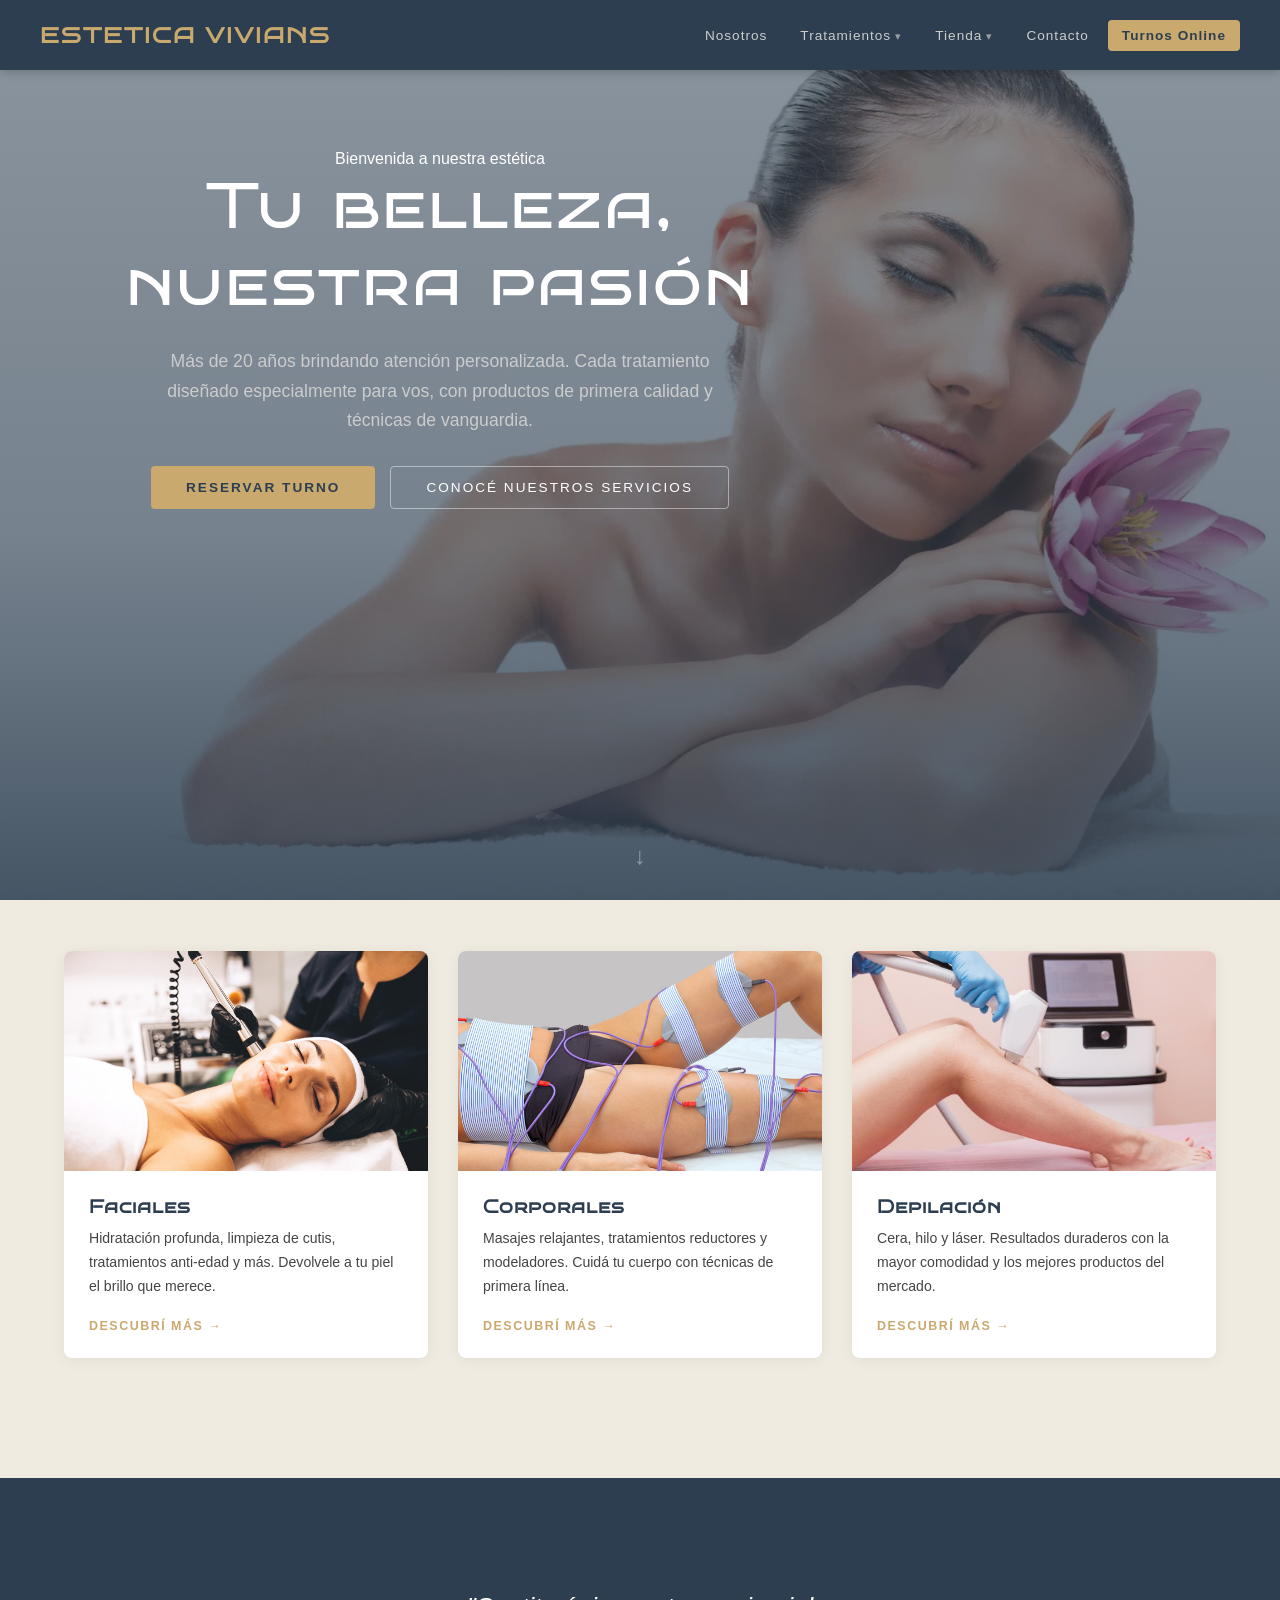
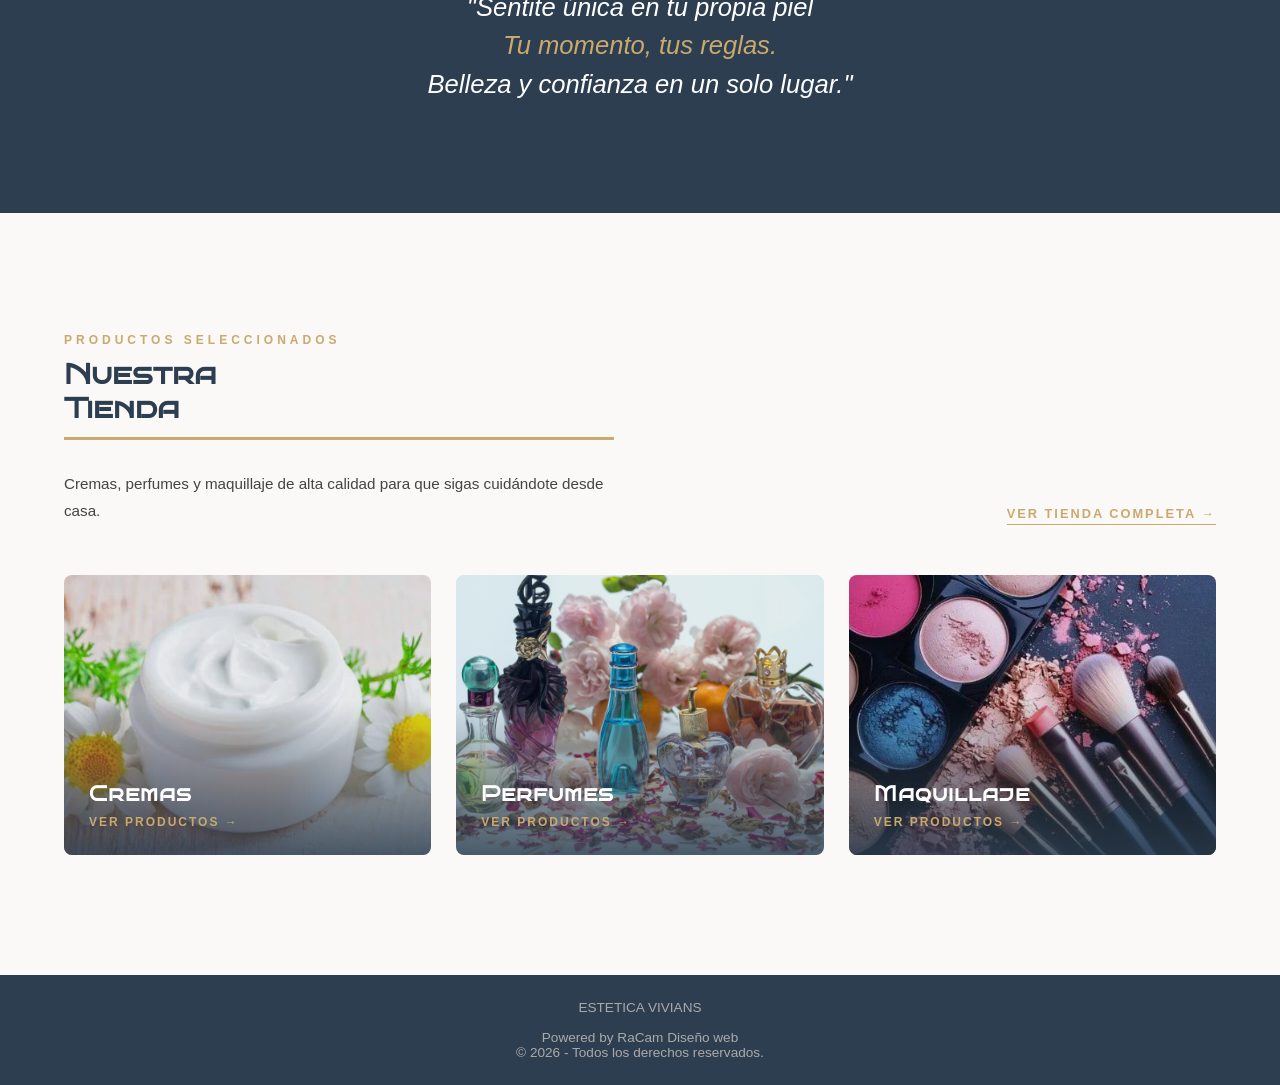
<file: index.html>
<!DOCTYPE html>
<html lang="es">
<head>
    <meta charset="UTF-8">
    <meta name="viewport" content="width=device-width, initial-scale=1.0">
    <meta name="description" content="Estética Vivians - Tratamientos faciales, corporales, depilación y tienda de belleza">
    <title>Estética Vivians</title>
    <link rel="stylesheet" href="css/estilo.css">
    <link rel="preconnect" href="https://fonts.googleapis.com">
    <link href="https://fonts.googleapis.com/css2?family=Cormorant+Garamond:ital,wght@0,300;0,400;0,600;1,300;1,400&family=Jost:wght@300;400;500&display=swap" rel="stylesheet">
    
</head>
<body>

    <!-- HEADER -->
    <header>
        <h1>ESTETICA VIVIANS</h1>
       <!--<a href="index.html" class="logo">Vivians</a>-->

        <nav aria-label="Navegación principal">
            <ul>

                <li><a href="html/nosotros.html">Nosotros</a></li>

                <li class="tiene-submenu">
                    <a href="#">Tratamientos</a>
                    <ul class="submenu">
                        <li><a href="html/tratamientos/faciales.html">Faciales</a></li>
                        <li><a href="html/tratamientos/corporales.html">Corporales</a></li>
                        <li><a href="html/tratamientos/depilacion.html">Depilación</a></li>
                    </ul>
                </li>

                <li class="tiene-submenu">
                    <a href="html/tienda/index_tienda.html">Tienda</a>
                    <ul class="submenu">
                        <li><a href="html/tienda/cremas.html">Cremas</a></li>
                        <li><a href="html/tienda/perfumes.html">Perfumes</a></li>
                        <li><a href="html/tienda/maquillaje.html">Maquillaje</a></li>
                    </ul>
                </li>

                <li><a href="html/contacto.html">Contacto</a></li>

                <li><a href="html/turnos.html" class="btn-turnos">Turnos Online</a></li>

            </ul>
        </nav>
    </header>

    <main>

        <!-- HERO -->
        <section class="hero" id="inicio">
            <div class="hero-imagen"></div>
            <div class="hero-overlay"></div>
            <div class="hero-contenido">
                <span class="hero-subtitulo">Bienvenida a nuestra estética</span>
                <h1 class="hero-titulo">Tu belleza,<br>nuestra pasión</h1>
                <p class="hero-descripcion">
                    Más de 20 años brindando atención personalizada. 
                    Cada tratamiento diseñado especialmente para vos, 
                    con productos de primera calidad y técnicas de vanguardia.
                </p>
                <div class="hero-botones">
                    <a href="html/turnos.html" class="btn-primario">Reservar turno</a>
                    <a href="#tratamientos" class="btn-secundario">Conocé nuestros servicios</a>
                </div>
            </div>
            <a href="#tratamientos" class="hero-scroll" aria-label="Scroll hacia abajo">↓</a>
        </section>

        <!-- TRATAMIENTOS -->
        <section class="seccion-tratamientos" id="tratamientos">
            <div class="container">
                <div class="seccion-header">
                    <div>
                        <span class="seccion-etiqueta">Nuestros servicios</span>
                        <h2 class="seccion-titulo">Tratamientos<br>para vos</h2>
                        <p class="seccion-descripcion">
                            Descubrí nuestra amplia variedad de tratamientos diseñados 
                            para realzar tu belleza natural con técnicas profesionales.
                        </p>
                    </div>
                </div>

                <div class="tratamientos-grid">

                    <a href="html/tratamientos/faciales.html" class="tratamiento-card">
                        <div class="tratamiento-imagen">
                            <img src="imagenes/tratamientos/tratamiento_facial.jpg" alt="Tratamientos Faciales">
                        </div>
                        <div class="tratamiento-cuerpo">
                            <h3>Faciales</h3>
                            <p>Hidratación profunda, limpieza de cutis, tratamientos anti-edad y más. Devolvele a tu piel el brillo que merece.</p>
                            <span class="tratamiento-link">Descubrí más →</span>
                        </div>
                    </a>

                    <a href="html/tratamientos/corpo.html" class="tratamiento-card">
                        <div class="tratamiento-imagen">
                            <img src="imagenes/tratamientos/tratamiento_corpo.jpg" alt="Tratamientos Corporales">
                        </div>
                        <div class="tratamiento-cuerpo">
                            <h3>Corporales</h3>
                            <p>Masajes relajantes, tratamientos reductores y modeladores. Cuidá tu cuerpo con técnicas de primera línea.</p>
                            <span class="tratamiento-link">Descubrí más →</span>
                        </div>
                    </a>

                    <a href="html/tratamientos/depilacion.html" class="tratamiento-card">
                        <div class="tratamiento-imagen">
                            <img src="imagenes/tratamientos/tratamiento_depi.jpg" alt="Depilación">
                        </div>
                        <div class="tratamiento-cuerpo">
                            <h3>Depilación</h3>
                            <p>Cera, hilo y láser. Resultados duraderos con la mayor comodidad y los mejores productos del mercado.</p>
                            <span class="tratamiento-link">Descubrí más →</span>
                        </div>
                    </a>

                </div>
            </div>
        </section>

        <!-- FRANJA FRASE -->
        <div class="franja-frase">
            <div class="container">
                <blockquote>
                    "Sentite única en tu propia piel<br>
                    <span>Tu momento, tus reglas.</span> <br>
                    Belleza y confianza en un solo lugar."
                </blockquote>
            </div>
        </div>

        <!-- TIENDA -->
        <section class="seccion-tienda" id="tienda">
            <div class="container">
                <div class="seccion-header">
                    <div>
                        <span class="seccion-etiqueta">Productos seleccionados</span>
                        <h2 class="seccion-titulo">Nuestra<br>Tienda</h2>
                        <p class="seccion-descripcion">
                            Cremas, perfumes y maquillaje de alta calidad 
                            para que sigas cuidándote desde casa.
                        </p>
                    </div>
                    <a href="html/tienda/index_tienda.html" class="btn-ver-mas">Ver tienda completa →</a>
                </div>

                <div class="tienda-grid">

                    <a href="html/tienda/cremas.html" class="tienda-card">
                        <img src="imagenes/tienda/cremas.jpg" alt="Cremas">
                        <div class="tienda-info">
                            <h3>Cremas</h3>
                            <span>Ver productos →</span>
                        </div>
                    </a>

                    <a href="html/tienda/perfumes.html" class="tienda-card">
                        <img src="imagenes/tienda/perfumes.jpg" alt="Perfumes">
                        <div class="tienda-info">
                            <h3>Perfumes</h3>
                            <span>Ver productos →</span>
                        </div>
                    </a>

                    <a href="html/tienda/maquillaje.html" class="tienda-card">
                        <img src="imagenes/tienda/maquillaje.jpg" alt="Maquillaje">
                        <div class="tienda-info">
                            <h3>Maquillaje</h3>
                            <span>Ver productos →</span>
                        </div>
                    </a>

                </div>
            </div>
        </section>

    </main>

    <!-- FOOTER -->
    <footer>
        <p>ESTETICA VIVIANS</p>
        <br>
        Powered by RaCam Diseño web
        <p>&copy; 2026 - Todos los derechos reservados.</p>
    </footer>

</body>
</html>
</file>
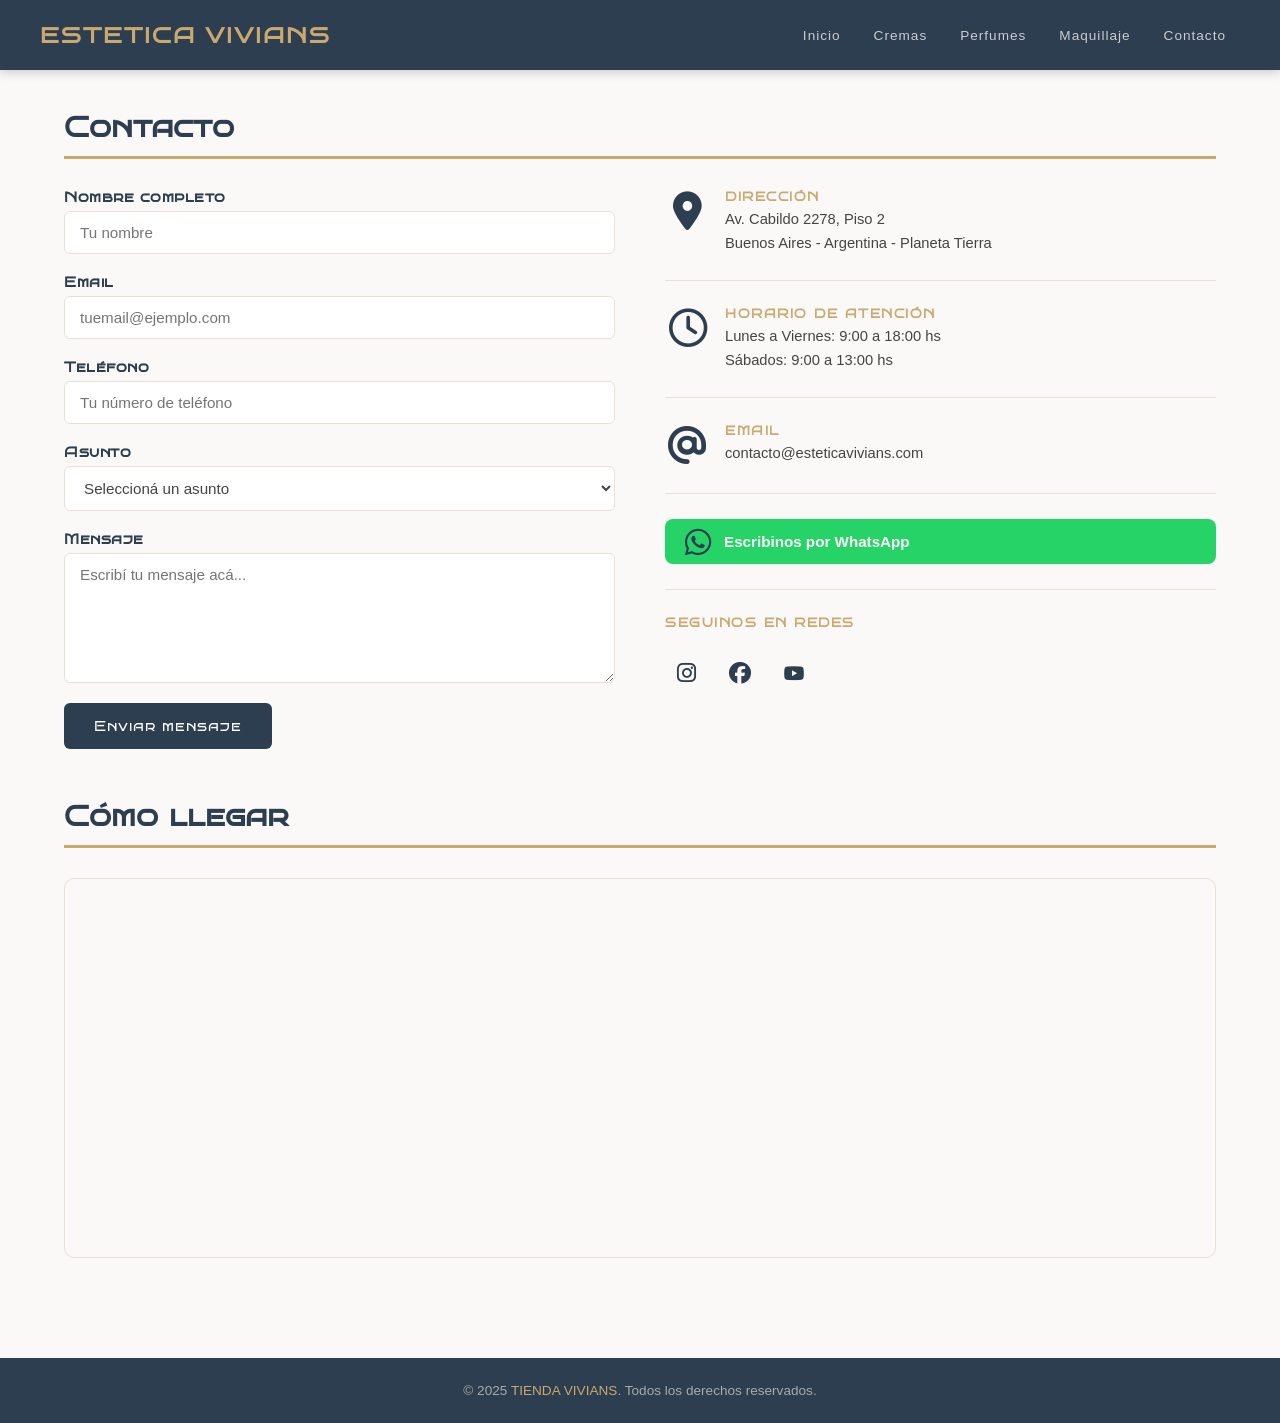
<file: html/contacto.html>
<!DOCTYPE html>
<html lang="es">
<head>
    <meta charset="UTF-8">
    <meta name="viewport" content="width=device-width, initial-scale=1.0">
    <meta name="description" content="Contacto - Tienda Vivians">
    <title>Contacto - ESTETICA VIVIANS</title>
    <link rel="stylesheet" href="../css/estilo.css">
    <link rel="preconnect" href="https://fonts.googleapis.com">
    <link href="https://fonts.googleapis.com/css2?family=Cormorant+Garamond:ital,wght@0,300;0,400;0,600;1,300;1,400&family=Jost:wght@300;400;500&display=swap" rel="stylesheet">
    <link rel="stylesheet" href="https://cdnjs.cloudflare.com/ajax/libs/font-awesome/6.5.0/css/all.min.css"> <!-- los íconos de las redes sociales asi no me olvido la pagina -->
    <link rel="stylesheet" href="../css/estilo.css">
    
</head>
<body>

    <!-- HEADER -->
    <header>
        <h1>ESTETICA VIVIANS</h1>

        <button class="hamburguesa" id="btnMenu" aria-label="Abrir menú">
            <span></span>
            <span></span>
            <span></span>
        </button>

        <nav id="navMenu" aria-label="Navegación principal">
            <ul>
                <li><a href="../index.html">Inicio</a></li>
                <li><a href="cremas.html">Cremas</a></li>
                <li><a href="perfumes.html">Perfumes</a></li>
                <li><a href="maquillaje.html">Maquillaje</a></li>
                <li><a href="contacto.html">Contacto</a></li>
            </ul>
        </nav>
    </header>

    <main>
        <div class="container">

            <h2 class="seccion-titulo">Contacto</h2>

            <div class="contacto-grid">

                <!-- FORMULARIO -->
                <div>
                    <form class="formulario" id="formContacto">

                        <div class="campo">
                            <label for="nombre">Nombre completo</label>
                            <input 
                                type="text" 
                                id="nombre" 
                                name="nombre" 
                                placeholder="Tu nombre"
                                required
                            >
                        </div>

                        <div class="campo">
                            <label for="email">Email</label>
                            <input 
                                type="email" 
                                id="email" 
                                name="email" 
                                placeholder="tuemail@ejemplo.com"
                                required
                            >
                        </div>

                        <div class="campo">
                            <label for="telefono">Teléfono</label>
                            <input 
                                type="tel" 
                                id="telefono" 
                                name="telefono" 
                                placeholder="Tu número de teléfono"
                            >
                        </div>

                        <div class="campo">
                            <label for="asunto">Asunto</label>
                            <select id="asunto" name="asunto" required>
                                <option value="" disabled selected>Seleccioná un asunto</option>
                                <option value="consulta">Consulta sobre un producto</option>
                                <option value="pedido">Hacer un pedido</option>
                                <option value="envio">Consulta sobre envíos</option>
                                <option value="otro">Otro</option>
                            </select>
                        </div>

                        <div class="campo">
                            <label for="mensaje">Mensaje</label>
                            <textarea 
                                id="mensaje" 
                                name="mensaje" 
                                placeholder="Escribí tu mensaje acá..."
                                required
                            ></textarea>
                        </div>

                        <div class="mensaje-exito" id="mensajeExito">
                            ✅ ¡Mensaje enviado! Te respondemos a la brevedad, siempre y cuando el profe no me desapruebe!.
                        </div>

                        <button type="submit" class="btn-enviar">Enviar mensaje</button>

                    </form>
                </div>

                <!--DATOS DE CONTACTO-->
                <div class="datos-contacto">

                    <div class="dato-item">
                        <div class="dato-icono"><a><i class="fa-solid fa-location-dot fa-2xl" style="color: #2c3e50;"></i></a></div>
                        <div class="dato-info">
                            <h4>Dirección</h4>
                            <p>Av. Cabildo 2278, Piso 2<br>Buenos Aires - Argentina - Planeta Tierra</p>
                        </div>
                    </div>

                    <hr class="separador">

                    <div class="dato-item">
                        <div class="dato-icono"><a><i class="fa-regular fa-clock fa-2xl" style="color: #2c3e50;"></i></a></div>
                        <div class="dato-info">
                            <h4>Horario de atención</h4>
                            <p>Lunes a Viernes: 9:00 a 18:00 hs<br>Sábados: 9:00 a 13:00 hs</p>
                        </div>
                    </div>

                    <hr class="separador">

                    <div class="dato-item">
                        <div class="dato-icono"><a><i class="fa-solid fa-at fa-2xl" style="color: #2c3e50;"></i></a></div>
                        <div class="dato-info">
                            <h4>Email</h4>
                            <a href="mailto:contacto@esteticavivians.com">contacto@esteticavivians.com</a>
                        </div>
                    </div>

                    <hr class="separador">

                    <!-- Botón WhatsApp -->
                    <a 
                        href="https://wa.me/5491112345678?text=Hola!%20Me%20comunico%20desde%20la%20web." class="btn-whatsapp-grande"target="_blank">
                        <span><i class="fa-brands fa-whatsapp fa-2xl" style="color: #2c3e50;"></i></span>
                        Escribinos por WhatsApp
                    </a>

                    <hr class="separador">

                    <!-- Redes sociales -->
                    <div class="dato-info">
                        <h4>Seguinos en redes</h4>
                        <br>
                        <div class="redes">
                            <a href="https://instagram.com/tiendavivians" class="red-social" target="_blank" aria-label="Instagram"><i class="fa-brands fa-instagram fa-xl" style="color: #2c3e50;"></i></a>
                            <a href="https://facebook.com/tiendavivians" class="red-social" target="_blank" aria-label="Facebook"><i class="fa-brands fa-facebook fa-xl" style="color: #2c3e50;"></i></a>
                            <a href="https://tiktok.com/@tiendavivians" class="red-social" target="_blank" aria-label="You Tube"><i class="fa-brands fa-youtube fa-lg" style="color: #2c3e50;"></i></a>
                        </div>
                    </div>

                </div>
            </div>

            <!-- ========================MAPA======================== -->
            <h2 class="seccion-titulo">Cómo llegar</h2>
            <div class="mapa-container">
                <iframe 
                    src="https://www.google.com/maps/embed?pb=!1m18!1m12!1m3!1d3284.016824280906!2d-58.38415908477051!3d-34.60373888045943!2m3!1f0!2f0!3f0!3m2!1i1024!2i768!4f13.1!3m3!1m2!1s0x4aa9f0a6da5edb%3A0x11bead4e234e558b!2sObelisco!5e0!3m2!1ses!2sar!4v1620000000000!5m2!1ses!2sar"
                    allowfullscreen="" 
                    loading="lazy"
                    title="Ubicación ESTETICA VIVIANS"
                ></iframe>
            </div>

        </div>
    </main>

    <!-- FOOTER -->
    <footer>
        <p>&copy; 2025 <span>TIENDA VIVIANS</span>. Todos los derechos reservados.</p>
    </footer>

    <!-- ========================
         JS
    ======================== -->
    <script>
        // Menú hamburguesa
        const btnMenu = document.getElementById('btnMenu');
        const navMenu = document.getElementById('navMenu');

        btnMenu.addEventListener('click', function() {
            navMenu.classList.toggle('abierto');
        });

        // Formulario — muestra mensaje de éxito al enviar
        // NOTA: por ahora solo muestra el mensaje visualmente.
        // Cuando llegues a la parte de JS del curso o uses un
        // servicio como Formspree, podés conectarlo de verdad.
        const form = document.getElementById('formContacto');
        const mensajeExito = document.getElementById('mensajeExito');

        form.addEventListener('submit', function(e) {
            e.preventDefault(); // evita que recargue la página
            mensajeExito.style.display = 'block';
            form.reset(); // limpia los campos
        });
    </script>

</body>
</html>
</file>
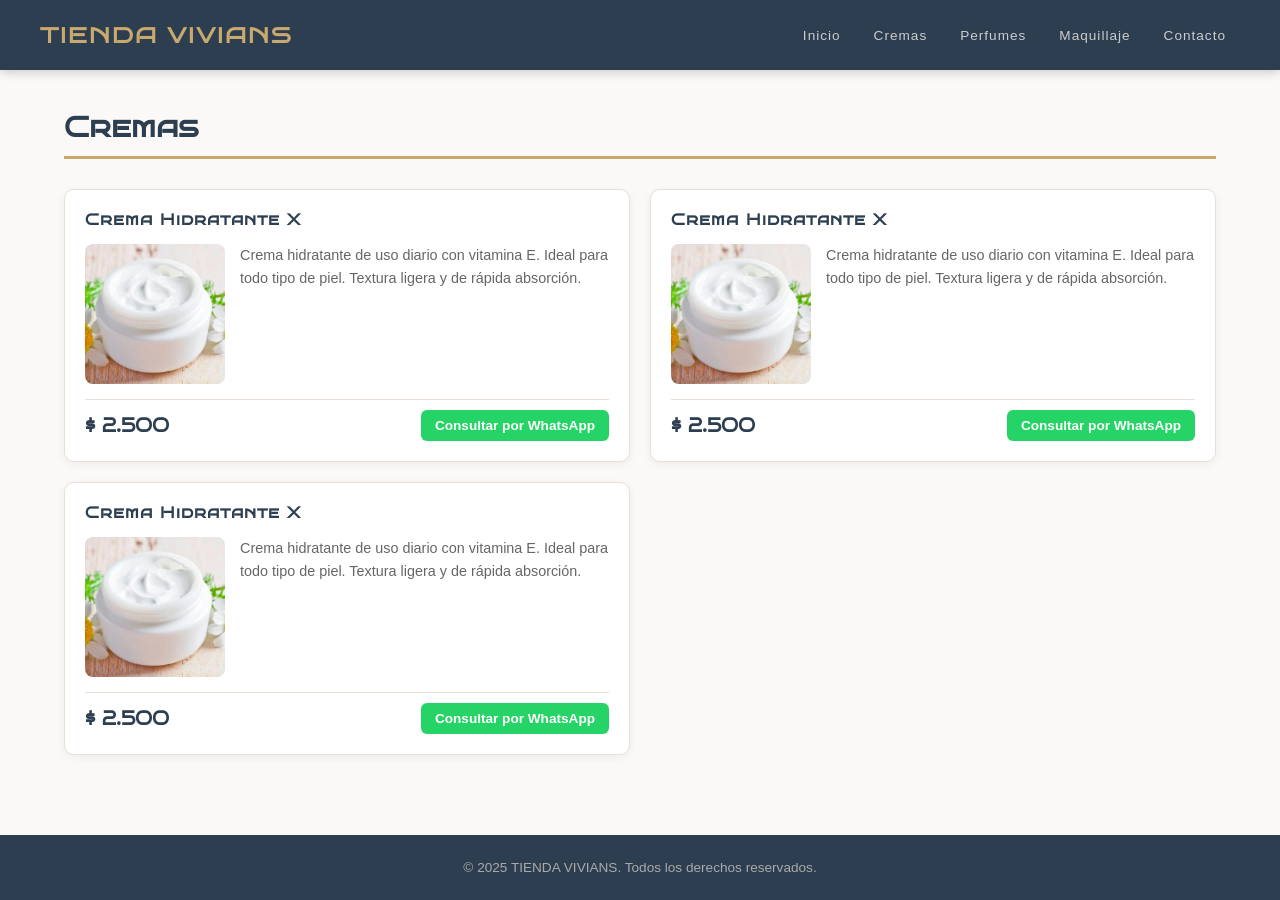
<file: html/cremas.html>
<!DOCTYPE html>
<html lang="es">
    <head>
        <meta charset="UTF-8">
        <meta name="viewport" content="width=device-width, initial-scale=1.0">
        <meta name="description" content="Cremas - Tienda Vivians">
        <title>Cremas - TIENDA VIVIANS</title>
        <link rel="stylesheet" href="../css/estilo.css">
    </head>
    <body>

        <header>
            <h1>TIENDA VIVIANS</h1>
            <nav aria-label="Navegación principal">
                <ul>
                    <li><a href="../index.html">Inicio</a></li>
                    <li><a href="cremas.html">Cremas</a></li>
                    <li><a href="perfumes.html">Perfumes</a></li>
                    <li><a href="maquillaje.html">Maquillaje</a></li>
                    <li><a href="contacto.html">Contacto</a></li>
                </ul>
            </nav>
        </header>

        <main>
            <div class="container">

                <h2 class="titulo-categoria">Cremas</h2>

                <div class="galeria">

                    <!-- TARJETA PRODUCTO  -->
                    <div class="producto-card">
                        <h3 class="producto-nombre">Crema Hidratante X</h3>
                        <div class="producto-cuerpo">
                            <img src="../imagenes/cremas.jpg" alt="Crema Hidratante X">
                            <p class="producto-descripcion">
                                Crema hidratante de uso diario con vitamina E. 
                                Ideal para todo tipo de piel. Textura ligera 
                                y de rápida absorción.
                            </p>
                        </div>
                        <div class="producto-footer">
                            <span class="producto-precio">$ 2.500</span>
                            <a 
                                href="https://wa.me/5491112345678?text=Hola!%20Me%20interesa%20la%20Crema%20Hidratante%20X" 
                                class="btn-whatsapp"
                                target="_blank"
                            >
                                Consultar por WhatsApp
                            </a>
                        </div>
                    </div>
                    <!-- fin TARJETA PRODUCTO  -->

                    <!-- TARJETA PRODUCTO  -->
                    <div class="producto-card">
                        <h3 class="producto-nombre">Crema Hidratante X</h3>
                        <div class="producto-cuerpo">
                            <img src="../imagenes/cremas.jpg" alt="Crema Hidratante X">
                            <p class="producto-descripcion">
                                Crema hidratante de uso diario con vitamina E. 
                                Ideal para todo tipo de piel. Textura ligera 
                                y de rápida absorción.
                            </p>
                        </div>
                        <div class="producto-footer">
                            <span class="producto-precio">$ 2.500</span>
                            <a 
                                href="https://wa.me/5491112345678?text=Hola!%20Me%20interesa%20la%20Crema%20Hidratante%20X" 
                                class="btn-whatsapp"
                                target="_blank"
                            >
                                Consultar por WhatsApp
                            </a>
                        </div>
                    </div>
                    <!-- fin TARJETA PRODUCTO  -->
                     <!-- TARJETA PRODUCTO  -->
                    <div class="producto-card">
                        <h3 class="producto-nombre">Crema Hidratante X</h3>
                        <div class="producto-cuerpo">
                            <img src="../imagenes/cremas.jpg" alt="Crema Hidratante X">
                            <p class="producto-descripcion">
                                Crema hidratante de uso diario con vitamina E. 
                                Ideal para todo tipo de piel. Textura ligera 
                                y de rápida absorción.
                            </p>
                        </div>
                        <div class="producto-footer">
                            <span class="producto-precio">$ 2.500</span>
                            <a 
                                href="https://wa.me/5491112345678?text=Hola!%20Me%20interesa%20la%20Crema%20Hidratante%20X" 
                                class="btn-whatsapp"
                                target="_blank"
                            >
                                Consultar por WhatsApp
                            </a>
                        </div>
                    </div>
                    <!-- fin TARJETA PRODUCTO  -->



                </div>
            </div>
        </main>

        <footer>
            <p>&copy; 2025 TIENDA VIVIANS. Todos los derechos reservados.</p>
        </footer>

    </body>
</html>
</file>
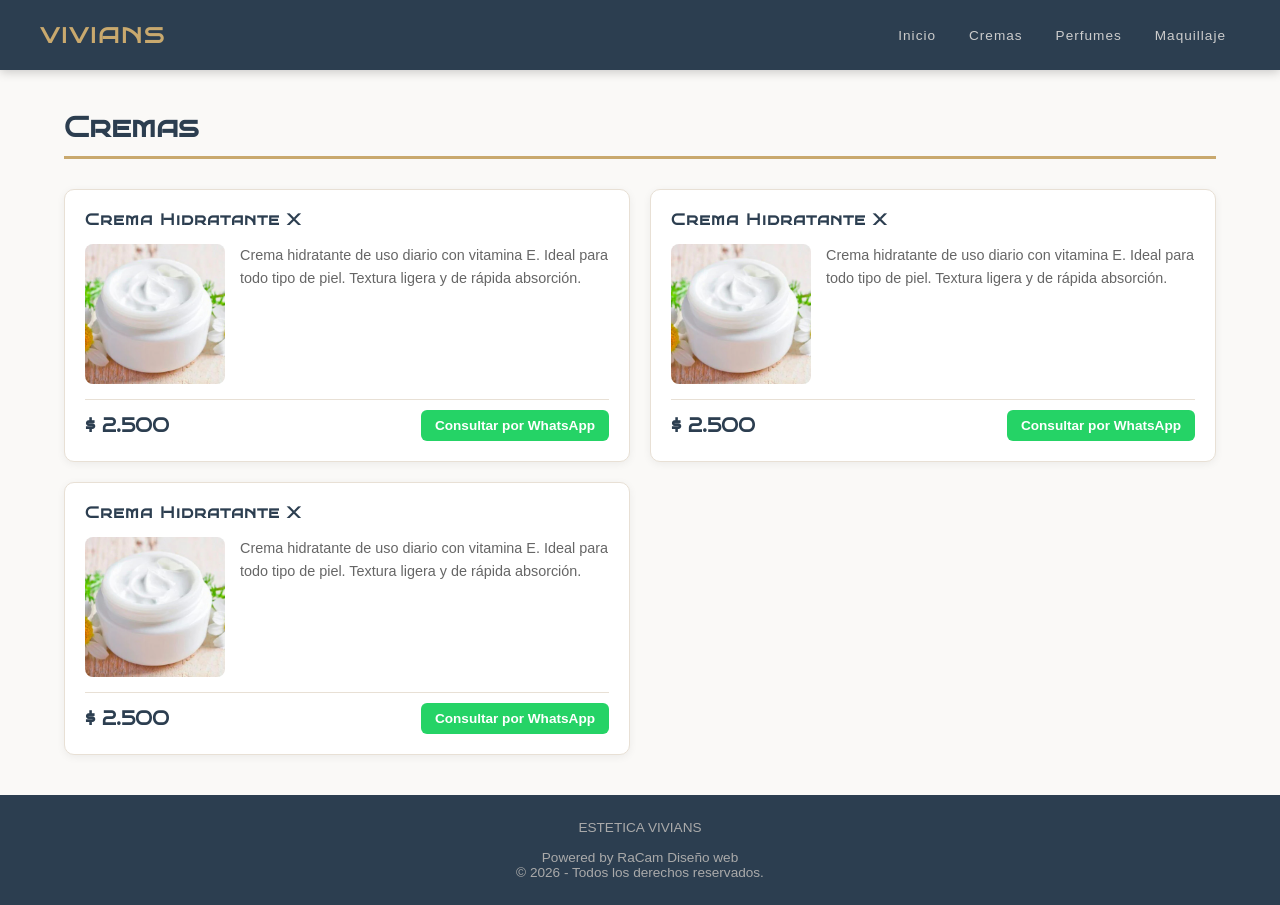
<file: html/tienda/cremas.html>
<!DOCTYPE html>
<html lang="es">
    <head>
        <meta charset="UTF-8">
        <meta name="viewport" content="width=device-width, initial-scale=1.0">
        <meta name="description" content="Cremas - Tienda Vivians">
        <title>Cremas - TIENDA VIVIANS</title>
        <link rel="stylesheet" href="../../css/estilo.css">
    </head>
    <body>

        <header>
            <h1>VIVIANS</h1>
            <nav aria-label="Navegación principal">
                <ul>
                    <li><a href="../../index.html">Inicio</a></li>
                    <li><a href="cremas.html">Cremas</a></li>
                    <li><a href="perfumes.html">Perfumes</a></li>
                    <li><a href="maquillaje.html">Maquillaje</a></li>
                    <!--<li><a href="contacto.html">Contacto</a></li>-->
                </ul>
            </nav>
        </header>

        <main>
            <div class="container">

                <h2 class="titulo-categoria">Cremas</h2>

                <div class="galeria">

                    <!-- TARJETA PRODUCTO  -->
                    <div class="producto-card">
                        <h3 class="producto-nombre">Crema Hidratante X</h3>
                        <div class="producto-cuerpo">
                            <img src="../../imagenes/tienda/cremas.jpg" alt="Crema Hidratante X">
                            <p class="producto-descripcion">
                                Crema hidratante de uso diario con vitamina E. 
                                Ideal para todo tipo de piel. Textura ligera 
                                y de rápida absorción.
                            </p>
                        </div>
                        <div class="producto-footer">
                            <span class="producto-precio">$ 2.500</span>
                            <a 
                                href="https://wa.me/5491112345678?text=Hola!%20Me%20interesa%20la%20Crema%20Hidratante%20X" 
                                class="btn-whatsapp"
                                target="_blank"
                            >
                                Consultar por WhatsApp
                            </a>
                        </div>
                    </div>
                    <!-- fin TARJETA PRODUCTO  -->

                    <!-- TARJETA PRODUCTO  -->
                    <div class="producto-card">
                        <h3 class="producto-nombre">Crema Hidratante X</h3>
                        <div class="producto-cuerpo">
                            <img src="../../imagenes/tienda/cremas.jpg" alt="Crema Hidratante X">
                            <p class="producto-descripcion">
                                Crema hidratante de uso diario con vitamina E. 
                                Ideal para todo tipo de piel. Textura ligera 
                                y de rápida absorción.
                            </p>
                        </div>
                        <div class="producto-footer">
                            <span class="producto-precio">$ 2.500</span>
                            <a 
                                href="https://wa.me/5491112345678?text=Hola!%20Me%20interesa%20la%20Crema%20Hidratante%20X" 
                                class="btn-whatsapp"
                                target="_blank"
                            >
                                Consultar por WhatsApp
                            </a>
                        </div>
                    </div>
                    <!-- fin TARJETA PRODUCTO  -->
                     <!-- TARJETA PRODUCTO  -->
                    <div class="producto-card">
                        <h3 class="producto-nombre">Crema Hidratante X</h3>
                        <div class="producto-cuerpo">
                            <img src="../../imagenes/tienda/cremas.jpg" alt="Crema Hidratante X">
                            <p class="producto-descripcion">
                                Crema hidratante de uso diario con vitamina E. 
                                Ideal para todo tipo de piel. Textura ligera 
                                y de rápida absorción.
                            </p>
                        </div>
                        <div class="producto-footer">
                            <span class="producto-precio">$ 2.500</span>
                            <a 
                                href="https://wa.me/5491112345678?text=Hola!%20Me%20interesa%20la%20Crema%20Hidratante%20X" 
                                class="btn-whatsapp"
                                target="_blank"
                            >
                                Consultar por WhatsApp
                            </a>
                        </div>
                    </div>
                    <!-- fin TARJETA PRODUCTO  -->



                </div>
            </div>
        </main>

        <footer>
        <p>ESTETICA VIVIANS</p>
        <br>
        Powered by RaCam Diseño web
        <p>&copy; 2026 - Todos los derechos reservados.</p>
    </footer>

    </body>
</html>
</file>
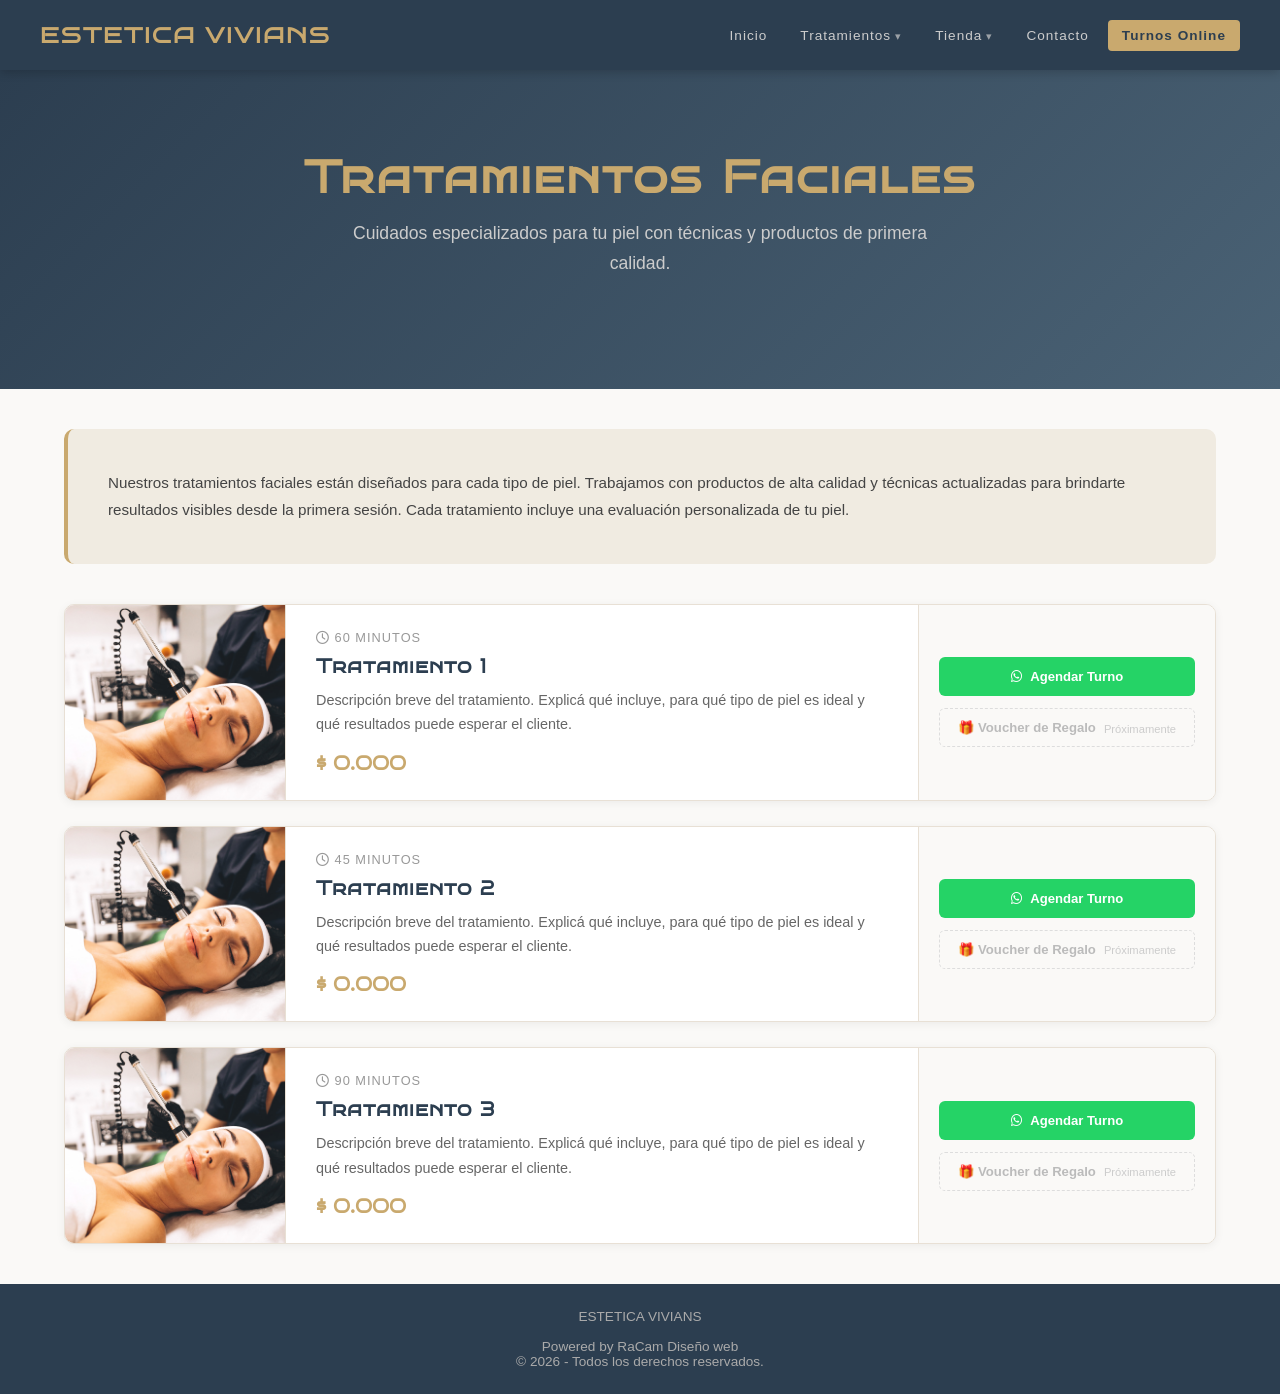
<file: html/tratamientos/faciales.html>
<!DOCTYPE html>
<html lang="es">
<head>
    <meta charset="UTF-8">
    <meta name="viewport" content="width=device-width, initial-scale=1.0">
    <meta name="description" content="Tratamientos Faciales - Estética Vivians">
    <title>Tratamientos Faciales - Estética Vivians</title>
    <link rel="preconnect" href="https://fonts.googleapis.com">
    <link rel="stylesheet" href="https://cdnjs.cloudflare.com/ajax/libs/font-awesome/6.5.0/css/all.min.css">
    <link rel="stylesheet" href="../../css/estilo.css">
    
</head>
<body>

    <!-- HEADER -->
    <header>
        <h1>ESTETICA VIVIANS</h1>
        <!--<a href="../../index.html" class="logo">Vivians</a>-->

        <button class="hamburguesa" id="btnMenu" aria-label="Abrir menú">
            <span></span>
            <span></span>
            <span></span>
        </button>

        <nav id="navMenu" aria-label="Navegación principal">
            <ul>
                <li><a href="../../index.html">Inicio</a></li>
                <li class="tiene-submenu">
                    <a href="#">Tratamientos</a>
                    <ul class="submenu">
                        <li><a href="faciales.html">Faciales</a></li>
                        <li><a href="corporales.html">Corporales</a></li>
                        <li><a href="depilacion.html">Depilación</a></li>
                    </ul>
                </li>
                <li class="tiene-submenu">
                    <a href="../tienda/index_tienda.html">Tienda</a>
                    <ul class="submenu">
                        <li><a href="../tienda/cremas.html">Cremas</a></li>
                        <li><a href="../tienda/perfumes.html">Perfumes</a></li>
                        <li><a href="../tienda/maquillaje.html">Maquillaje</a></li>
                    </ul>
                </li>
                <li><a href="../contacto.html">Contacto</a></li>
                <li><a href="../turnos.html" class="btn-turnos">Turnos Online</a></li>
            </ul>
        </nav>
    </header>

    <main>

        <!-- HERO SIMPLE -->
        <div class="hero">
            <h2>Tratamientos Faciales</h2>
            <p>Cuidados especializados para tu piel con técnicas y productos de primera calidad.</p>
        </div>

        <div class="container">

            <!-- INTRO -->
            <div class="pagina-intro">
                <p>
                    Nuestros tratamientos faciales están diseñados para cada tipo de piel. 
                    Trabajamos con productos de alta calidad y técnicas actualizadas para 
                    brindarte resultados visibles desde la primera sesión. 
                    Cada tratamiento incluye una evaluación personalizada de tu piel.
                </p>
            </div>

            <!-- LISTA DE TRATAMIENTOS -->
            <div class="tratamiento-lista">

                <!-- TRATAMIENTO 1 -->
                <div class="tratamiento-item">
                    <div class="tratamiento-item-imagen">
                        <img src="../../imagenes/tratamientos/tratamiento_facial.jpg" alt="Tratamiento Facial 1">
                    </div>
                    <div class="tratamiento-item-info">
                        <span class="tratamiento-duracion"><i class="fa-regular fa-clock"></i> 60 minutos</span>
                        <h2>Tratamiento 1</h2>
                        <p>Descripción breve del tratamiento. Explicá qué incluye, para qué tipo de piel es ideal y qué resultados puede esperar el cliente.</p>
                        <span class="tratamiento-item-precio">$ 0.000</span>
                    </div>
                    <div class="tratamiento-item-acciones">
                        <a href="https://wa.me/5491112345678?text=Hola!%20Quiero%20agendar%20un%20turno%20para%20Tratamiento%201"
                           class="btn-agendar"
                           target="_blank">
                            <i class="fa-brands fa-whatsapp"></i>
                            Agendar Turno
                        </a>
                        <a href="#" class="btn-voucher">
                            🎁 Voucher de Regalo
                            <span>Próximamente</span>
                        </a>
                    </div>
                </div>

                <!-- TRATAMIENTO 2 -->
                <div class="tratamiento-item">
                    <div class="tratamiento-item-imagen">
                        <img src="../../imagenes/tratamientos/tratamiento_facial.jpg" alt="Tratamiento Facial 2">
                    </div>
                    <div class="tratamiento-item-info">
                        <span class="tratamiento-duracion"><i class="fa-regular fa-clock"></i> 45 minutos</span>
                        <h2>Tratamiento 2</h2>
                        <p>Descripción breve del tratamiento. Explicá qué incluye, para qué tipo de piel es ideal y qué resultados puede esperar el cliente.</p>
                        <span class="tratamiento-item-precio">$ 0.000</span>
                    </div>
                    <div class="tratamiento-item-acciones">
                        <a href="https://wa.me/5491112345678?text=Hola!%20Quiero%20agendar%20un%20turno%20para%20Tratamiento%202"
                           class="btn-agendar"
                           target="_blank">
                            <i class="fa-brands fa-whatsapp"></i>
                            Agendar Turno
                        </a>
                        <a href="#" class="btn-voucher">
                            🎁 Voucher de Regalo
                            <span>Próximamente</span>
                        </a>
                    </div>
                </div>

                <!-- TRATAMIENTO 3 -->
                <div class="tratamiento-item">
                    <div class="tratamiento-item-imagen">
                        <img src="../../imagenes/tratamientos/tratamiento_facial.jpg" alt="Tratamiento Facial 3">
                    </div>
                    <div class="tratamiento-item-info">
                        <span class="tratamiento-duracion"><i class="fa-regular fa-clock"></i> 90 minutos</span>
                        <h2>Tratamiento 3</h2>
                        <p>Descripción breve del tratamiento. Explicá qué incluye, para qué tipo de piel es ideal y qué resultados puede esperar el cliente.</p>
                        <span class="tratamiento-item-precio">$ 0.000</span>
                    </div>
                    <div class="tratamiento-item-acciones">
                        <a href="https://wa.me/5491112345678?text=Hola!%20Quiero%20agendar%20un%20turno%20para%20Tratamiento%203"
                           class="btn-agendar"
                           target="_blank">
                            <i class="fa-brands fa-whatsapp"></i>
                            Agendar Turno
                        </a>
                        <a href="#" class="btn-voucher">
                            🎁 Voucher de Regalo
                            <span>Próximamente</span>
                        </a>
                    </div>
                </div>

            </div>
        </div>
    </main>

    <!-- FOOTER -->
    <footer>
        <p>ESTETICA VIVIANS</p>
        <br>
        Powered by RaCam Diseño web
        <p>&copy; 2026 - Todos los derechos reservados.</p>
    </footer>

</body>
</html>
</file>
<file: css/estilo.css>
/* ESTÉTICA VIVIANS — estilo.css
   CSS unificado para todo el sitio */


/* Fuente propia BrunoAceSC */
@font-face {
    font-family: 'BrunoAceSC';
    src: url('../font/BrunoAceSC-Regular.ttf') format('truetype');
    font-weight: normal;
    font-style: normal;
    font-display: swap;
}


/* Variables globales
   Cambiando un valor acá se actualiza en todo el sitio */
:root {
    --color-primario:   #2c3e50;
    --color-acento:     #c9a96e;
    --color-acento2:    #e8c98a;
    --color-verde:      #25d366;
    --color-texto:      #444;
    --color-fondo:      #faf9f7;
    --color-fondo2:     #f0ebe1;
    --color-borde:      #e8e0d5;
    --color-blanco:     #ffffff;
    --font-titulo:      'BrunoAceSC', serif;
    --font-cuerpo:      'Playfair Display', sans-serif;
}


/* Reset */
* {
    margin: 0;
    padding: 0;
    box-sizing: border-box;
}


/* Body
   flex + min-height garantiza que el footer siempre quede abajo */
body {
    font-family: var(--font-cuerpo);
    background-color: var(--color-fondo);
    color: var(--color-texto);
    display: flex;
    flex-direction: column;
    min-height: 100vh;
}

main {
    flex: 1;
}


/* Header */
header {
    background-color: var(--color-primario);
    padding: 0 40px;
    height: 70px;
    display: flex;
    align-items: center;
    justify-content: space-between;
    position: sticky;
    top: 0;
    z-index: 1000;
    box-shadow: 0 2px 10px rgba(0, 0, 0, 0.2);
}

/* Logo en index principal */
.logo {
    font-family: var(--font-titulo);
    color: var(--color-acento);
    font-size: 1.4rem;
    letter-spacing: 2px;
    text-decoration: none;
}

/* h1 en header de páginas internas */
header h1 {
    font-family: var(--font-titulo);
    color: var(--color-acento);
    font-size: 1.4rem;
    letter-spacing: 2px;
}


/* Navegación */
nav ul {
    list-style: none;
    display: flex;
    gap: 5px;
    align-items: center;
}

nav ul > li {
    position: relative;
}

nav ul > li > a {
    color: #ccc;
    text-decoration: none;
    font-size: 0.85rem;
    padding: 8px 14px;
    border-radius: 4px;
    letter-spacing: 1px;
    display: block;
    transition: background-color 0.3s, color 0.3s;
    font-family: var(--font-cuerpo);
}

nav ul > li > a:hover {
    background-color: var(--color-acento);
    color: white;
}

/* Indicador de submenú */
nav ul > li.tiene-submenu > a::after {
    content: ' ▾';
    font-size: 0.7rem;
    opacity: 0.7;
}


/* Submenú desplegable
   CSS puro, sin JS. Se activa con :hover en el li padre */
.submenu {
    display: none;
    position: absolute;
    top: 100%;
    left: 0;
    background-color: var(--color-primario);
    min-width: 200px;
    border-top: 2px solid var(--color-acento);
    box-shadow: 0 10px 30px rgba(0, 0, 0, 0.25);
    list-style: none;
    z-index: 100;
    border-radius: 0 0 6px 6px;
}

nav ul > li:hover .submenu {
    display: block;
}

.submenu li a {
    display: block;
    padding: 11px 20px;
    color: #bbb;
    text-decoration: none;
    font-size: 0.82rem;
    letter-spacing: 0.5px;
    transition: background-color 0.2s, color 0.2s, padding-left 0.2s;
    border-bottom: 1px solid rgba(255, 255, 255, 0.05);
    font-family: var(--font-cuerpo);
}

.submenu li:last-child a {
    border-bottom: none;
}

.submenu li a:hover {
    background-color: rgba(201, 169, 110, 0.15);
    color: var(--color-acento);
    padding-left: 28px;
}

/* Botón Turnos Online destacado en el nav */
.btn-turnos {
    background-color: var(--color-acento) !important;
    color: var(--color-primario) !important;
    font-weight: 700 !important;
    border-radius: 4px !important;
    transition: background-color 0.3s, transform 0.2s !important;
}

.btn-turnos:hover {
    background-color: var(--color-acento2) !important;
    transform: translateY(-1px);
}


/* Menú hamburguesa
   Solo visible en mobile, se activa con JS más adelante */
.hamburguesa {
    display: none;
    flex-direction: column;
    gap: 5px;
    cursor: pointer;
    background: none;
    border: none;
    padding: 5px;
}

.hamburguesa span {
    display: block;
    width: 25px;
    height: 2px;
    background-color: white;
    transition: all 0.3s;
}


/* Container */
.container {
    width: 90%;
    max-width: 1200px;
    margin: 0 auto;
    padding: 40px 0;
}


/* Títulos de sección con línea dorada */
.seccion-titulo,
.titulo-categoria {
    font-family: var(--font-titulo);
    font-size: 1.8rem;
    color: var(--color-primario);
    margin-bottom: 30px;
    padding-bottom: 12px;
    border-bottom: 3px solid var(--color-acento);
}


/* Hero principal — index.html
   Ocupa toda la pantalla con imagen de fondo */
.hero-principal {
    height: 100vh;
    position: relative;
    display: flex;
    align-items: center;
    justify-content: center;
    text-align: center;
    overflow: hidden;
}

.hero-imagen {
    position: absolute;
    inset: 0;
    background-image: url('../imagenes/bienvenida/mujer.jpeg');
    background-size: cover;
    background-position: center;
    background-attachment: fixed;
}

.hero-overlay {
    position: absolute;
    inset: 0;
    background: linear-gradient(
        to bottom,
        rgba(44, 62, 80, 0.55) 0%,
        rgba(44, 62, 80, 0.65) 60%,
        rgba(44, 62, 80, 0.88) 100%
    );
}

.hero-contenido {
    position: relative;
    z-index: 1;
    max-width: 800px;
    padding: 0 30px;
}

.hero-etiqueta {
    font-size: 0.75rem;
    letter-spacing: 4px;
    text-transform: uppercase;
    color: var(--color-acento);
    margin-bottom: 20px;
    display: block;
    font-family: var(--font-cuerpo);
}

.hero-titulo {
    font-family: var(--font-titulo);
    font-size: 4rem;
    color: var(--color-blanco);
    font-weight: normal;
    line-height: 1.2;
    margin-bottom: 25px;
    letter-spacing: 2px;
}

.hero-descripcion {
    font-size: 1rem;
    color: rgba(255, 255, 255, 0.8);
    line-height: 1.8;
    max-width: 560px;
    margin: 0 auto 40px;
    font-weight: 300;
}

.hero-botones {
    display: flex;
    gap: 15px;
    justify-content: center;
    flex-wrap: wrap;
}

/* Botón primario dorado */
.btn-primario {
    display: inline-block;
    background-color: var(--color-acento);
    color: var(--color-primario);
    text-decoration: none;
    padding: 14px 35px;
    font-size: 0.85rem;
    font-weight: 700;
    letter-spacing: 2px;
    text-transform: uppercase;
    border-radius: 4px;
    transition: background-color 0.3s, transform 0.2s;
    font-family: var(--font-cuerpo);
}

.btn-primario:hover {
    background-color: var(--color-acento2);
    transform: translateY(-2px);
}

/* Botón secundario con borde */
.btn-secundario {
    display: inline-block;
    background-color: transparent;
    color: var(--color-blanco);
    text-decoration: none;
    padding: 13px 35px;
    font-size: 0.85rem;
    letter-spacing: 2px;
    text-transform: uppercase;
    border-radius: 4px;
    border: 1px solid rgba(255, 255, 255, 0.45);
    transition: border-color 0.3s, color 0.3s;
    font-family: var(--font-cuerpo);
}

.btn-secundario:hover {
    border-color: var(--color-acento);
    color: var(--color-acento);
}

/* Flecha animada al fondo del hero */
.hero-scroll {
    position: absolute;
    bottom: 30px;
    left: 50%;
    transform: translateX(-50%);
    z-index: 1;
    color: rgba(255, 255, 255, 0.4);
    font-size: 1.5rem;
    text-decoration: none;
    animation: bajar 1.5s infinite;
}

@keyframes bajar {
    0%, 100% { transform: translateX(-50%) translateY(0); }
    50%       { transform: translateX(-50%) translateY(8px); }
}


/* Hero simple — páginas internas
   usado en tienda, tratamientos, contacto */
.hero {
    background: linear-gradient(135deg, var(--color-primario) 0%, #4a6275 100%);
    padding: 80px 40px;
    text-align: center;
    color: white;
}

.hero h2 {
    font-family: var(--font-titulo);
    font-size: 2.8rem;
    color: var(--color-acento);
    margin-bottom: 15px;
    letter-spacing: 2px;
}

.hero p {
    font-size: 1.1rem;
    color: #ccc;
    max-width: 600px;
    margin: 0 auto 30px;
    line-height: 1.7;
    font-weight: 300;
}

.btn-cta {
    display: inline-block;
    background-color: var(--color-acento);
    color: white;
    text-decoration: none;
    padding: 14px 35px;
    border-radius: 4px;
    font-size: 1rem;
    font-weight: 700;
    letter-spacing: 1px;
    transition: background-color 0.3s, transform 0.2s;
}

.btn-cta:hover {
    background-color: var(--color-acento2);
    transform: translateY(-2px);
}


/* Encabezado de sección con etiqueta, título y descripción */
.seccion-header {
    display: flex;
    justify-content: space-between;
    align-items: flex-end;
    margin-bottom: 50px;
    gap: 30px;
}

.seccion-etiqueta {
    font-size: 0.75rem;
    letter-spacing: 4px;
    text-transform: uppercase;
    color: var(--color-acento);
    font-weight: 700;
    margin-bottom: 10px;
    display: block;
    font-family: var(--font-cuerpo);
}

.seccion-titulo-grande {
    font-family: var(--font-titulo);
    font-size: 2.2rem;
    color: var(--color-primario);
    line-height: 1.2;
    margin-bottom: 15px;
    letter-spacing: 1px;
}

.seccion-descripcion {
    font-size: 0.95rem;
    color: var(--color-texto);
    line-height: 1.8;
    max-width: 550px;
    font-weight: 300;
}

.btn-ver-mas {
    display: inline-block;
    color: var(--color-acento);
    text-decoration: none;
    font-size: 0.8rem;
    letter-spacing: 2px;
    text-transform: uppercase;
    font-weight: 700;
    border-bottom: 1px solid var(--color-acento);
    padding-bottom: 3px;
    white-space: nowrap;
    transition: opacity 0.3s;
    font-family: var(--font-cuerpo);
}

.btn-ver-mas:hover { opacity: 0.7; }


/* Sección tratamientos en index */
.seccion-tratamientos {
    background-color: var(--color-fondo2);
    padding: 80px 0;
}

.tratamientos-grid {
    display: grid;
    grid-template-columns: repeat(3, 1fr);
    gap: 30px;
}

/* Tarjeta de tratamiento en index */
.tratamiento-card {
    background-color: var(--color-blanco);
    border-radius: 8px;
    overflow: hidden;
    text-decoration: none;
    display: block;
    transition: transform 0.3s, box-shadow 0.3s;
    box-shadow: 0 2px 15px rgba(0, 0, 0, 0.06);
}

.tratamiento-card:hover {
    transform: translateY(-6px);
    box-shadow: 0 15px 40px rgba(0, 0, 0, 0.12);
}

.tratamiento-imagen {
    height: 220px;
    overflow: hidden;
}

.tratamiento-imagen img {
    width: 100%;
    height: 100%;
    object-fit: cover;
    transition: transform 0.5s;
}

.tratamiento-card:hover .tratamiento-imagen img {
    transform: scale(1.06);
}

.tratamiento-cuerpo {
    padding: 25px;
}

.tratamiento-cuerpo h3 {
    font-family: var(--font-titulo);
    font-size: 1.1rem;
    color: var(--color-primario);
    margin-bottom: 10px;
    letter-spacing: 1px;
}

.tratamiento-cuerpo p {
    font-size: 0.88rem;
    color: var(--color-texto);
    line-height: 1.7;
    font-weight: 300;
    margin-bottom: 20px;
}

.tratamiento-link {
    font-size: 0.78rem;
    letter-spacing: 1.5px;
    text-transform: uppercase;
    color: var(--color-acento);
    font-weight: 700;
    display: flex;
    align-items: center;
    gap: 8px;
    transition: gap 0.3s;
    font-family: var(--font-cuerpo);
}

.tratamiento-card:hover .tratamiento-link { gap: 14px; }


/* Franja con frase — index */
.franja-frase {
    background-color: var(--color-primario);
    padding: 70px 0;
    text-align: center;
}

.franja-frase blockquote {
    font-family: var(--font-cuerpo);
    font-size: 1.6rem;
    color: var(--color-blanco);
    font-weight: 300;
    font-style: italic;
    max-width: 750px;
    margin: 0 auto;
    line-height: 1.5;
}

.franja-frase blockquote span { color: var(--color-acento); }


/* Sección tienda en index */
.seccion-tienda {
    background-color: var(--color-fondo);
    padding: 80px 0;
}

.tienda-grid {
    display: grid;
    grid-template-columns: repeat(3, 1fr);
    gap: 25px;
}

.tienda-card {
    position: relative;
    height: 280px;
    border-radius: 8px;
    overflow: hidden;
    text-decoration: none;
    display: block;
}

.tienda-card img {
    width: 100%;
    height: 100%;
    object-fit: cover;
    transition: transform 0.5s;
}

.tienda-card::after {
    content: '';
    position: absolute;
    inset: 0;
    background: linear-gradient(to top, rgba(44,62,80,0.85) 0%, rgba(44,62,80,0.1) 55%);
    transition: background 0.3s;
}

.tienda-card:hover img { transform: scale(1.06); }

.tienda-card:hover::after {
    background: linear-gradient(to top, rgba(44,62,80,0.95) 0%, rgba(44,62,80,0.3) 60%);
}

.tienda-info {
    position: absolute;
    bottom: 0;
    width: 100%;
    padding: 25px;
    z-index: 1;
}

.tienda-info h3 {
    font-family: var(--font-titulo);
    font-size: 1.3rem;
    color: var(--color-blanco);
    margin-bottom: 6px;
    letter-spacing: 1px;
}

.tienda-info span {
    font-size: 0.75rem;
    letter-spacing: 2px;
    text-transform: uppercase;
    color: var(--color-acento);
    font-weight: 700;
}


/* Categorías en tienda/index_tienda.html */
.categorias {
    display: grid;
    grid-template-columns: repeat(3, 1fr);
    gap: 25px;
}

.categoria-card {
    position: relative;
    height: 220px;
    border-radius: 10px;
    overflow: hidden;
    cursor: pointer;
    text-decoration: none;
    display: block;
}

.categoria-card img {
    width: 100%;
    height: 100%;
    object-fit: cover;
    transition: transform 0.4s;
}

.categoria-card::after {
    content: '';
    position: absolute;
    inset: 0;
    background: linear-gradient(to top, rgba(0,0,0,0.7) 0%, rgba(0,0,0,0.1) 60%);
    transition: background 0.3s;
}

.categoria-card:hover img { transform: scale(1.07); }

.categoria-card:hover::after {
    background: linear-gradient(to top, rgba(0,0,0,0.8) 0%, rgba(0,0,0,0.3) 60%);
}

.categoria-info {
    position: absolute;
    bottom: 0;
    width: 100%;
    padding: 20px;
    z-index: 1;
}

.categoria-info h3 {
    font-family: var(--font-titulo);
    color: white;
    font-size: 1.3rem;
    margin-bottom: 4px;
    letter-spacing: 1px;
}

.categoria-info span {
    color: var(--color-acento);
    font-size: 0.82rem;
    font-weight: 700;
    letter-spacing: 1px;
    text-transform: uppercase;
}


/* Productos */
.productos-destacados { margin-top: 60px; }

.galeria-destacados {
    display: grid;
    grid-template-columns: repeat(3, 1fr);
    gap: 25px;
}

.galeria {
    display: grid;
    grid-template-columns: repeat(2, 1fr);
    gap: 20px;
}

/* Tarjeta de producto — compartida en tienda y destacados */
.producto-card {
    border: 1px solid var(--color-borde);
    border-radius: 10px;
    padding: 20px;
    display: flex;
    flex-direction: column;
    gap: 15px;
    background: white;
    box-shadow: 0 2px 8px rgba(0, 0, 0, 0.06);
    transition: box-shadow 0.3s, transform 0.3s;
}

.producto-card:hover {
    box-shadow: 0 6px 20px rgba(0, 0, 0, 0.12);
    transform: translateY(-3px);
}

.producto-nombre {
    font-family: var(--font-titulo);
    font-size: 1rem;
    color: var(--color-primario);
    letter-spacing: 1px;
}

.producto-cuerpo {
    display: flex;
    gap: 15px;
    align-items: flex-start;
}

.producto-cuerpo img {
    width: 140px;
    height: 140px;
    object-fit: cover;
    border-radius: 8px;
    flex-shrink: 0;
    background-color: #eee;
}

.producto-descripcion {
    font-size: 0.9rem;
    color: #666;
    line-height: 1.6;
    font-weight: 300;
}

.producto-footer {
    display: flex;
    align-items: center;
    justify-content: space-between;
    margin-top: auto;
    padding-top: 10px;
    border-top: 1px solid var(--color-borde);
}

.producto-precio {
    font-size: 1.2rem;
    font-weight: 700;
    color: var(--color-primario);
    font-family: var(--font-titulo);
}

.btn-whatsapp {
    background-color: var(--color-verde);
    color: white;
    text-decoration: none;
    padding: 8px 14px;
    border-radius: 6px;
    font-size: 0.85rem;
    font-weight: 700;
    transition: background-color 0.3s;
    white-space: nowrap;
}

.btn-whatsapp:hover { background-color: #1ebe57; }

.badge {
    display: inline-block;
    background-color: var(--color-acento);
    color: white;
    font-size: 0.75rem;
    padding: 3px 10px;
    border-radius: 20px;
    font-weight: 700;
    letter-spacing: 0.5px;
    align-self: flex-start;
}


/* Páginas de tratamientos — faciales, corporales, depilacion */

.pagina-intro {
    background-color: var(--color-fondo2);
    padding: 40px;
    border-radius: 10px;
    margin-bottom: 40px;
    border-left: 4px solid var(--color-acento);
}

.pagina-intro p {
    font-size: 0.95rem;
    color: var(--color-texto);
    line-height: 1.8;
    font-weight: 300;
}

/* Lista de tratamientos en fila */
.tratamiento-lista {
    display: flex;
    flex-direction: column;
    gap: 25px;
}

/* Cada tratamiento en 3 columnas: imagen | info | botones */
.tratamiento-item {
    display: grid;
    grid-template-columns: 220px 1fr auto;
    background: white;
    border-radius: 10px;
    overflow: hidden;
    border: 1px solid var(--color-borde);
    box-shadow: 0 2px 10px rgba(0, 0, 0, 0.06);
    transition: box-shadow 0.3s, transform 0.3s;
}

.tratamiento-item:hover {
    box-shadow: 0 8px 25px rgba(0, 0, 0, 0.12);
    transform: translateY(-3px);
}

/* Columna izquierda — imagen */
.tratamiento-item-imagen {
    width: 220px;
    min-height: 180px;
    overflow: hidden;
    flex-shrink: 0;
}

.tratamiento-item-imagen img {
    width: 100%;
    height: 100%;
    object-fit: cover;
    transition: transform 0.4s;
}

.tratamiento-item:hover .tratamiento-item-imagen img {
    transform: scale(1.05);
}

/* Columna central — info */
.tratamiento-item-info {
    padding: 25px 30px;
    display: flex;
    flex-direction: column;
    justify-content: center;
    gap: 10px;
    border-left: 1px solid var(--color-borde);
    border-right: 1px solid var(--color-borde);
}

.tratamiento-item-info h2 {
    font-family: var(--font-titulo);
    font-size: 1.2rem;
    color: var(--color-primario);
    letter-spacing: 1px;
}

.tratamiento-item-info p {
    font-size: 0.9rem;
    color: #666;
    line-height: 1.7;
    font-weight: 300;
}

.tratamiento-item-precio {
    font-family: var(--font-titulo);
    font-size: 1.2rem;
    color: var(--color-acento);
    font-weight: 700;
    margin-top: 5px;
}

.tratamiento-duracion {
    font-size: 0.8rem;
    color: #999;
    letter-spacing: 1px;
    text-transform: uppercase;
}

/* Columna derecha — botones */
.tratamiento-item-acciones {
    padding: 25px 20px;
    display: flex;
    flex-direction: column;
    justify-content: center;
    align-items: center;
    gap: 12px;
    min-width: 180px;
    background-color: var(--color-fondo);
}

/* Botón agendar turno vía WhatsApp */
.btn-agendar {
    display: flex;
    align-items: center;
    justify-content: center;
    gap: 8px;
    background-color: var(--color-verde);
    color: white;
    text-decoration: none;
    padding: 12px 18px;
    border-radius: 6px;
    font-size: 0.82rem;
    font-weight: 700;
    width: 100%;
    text-align: center;
    transition: background-color 0.3s, transform 0.2s;
    font-family: var(--font-cuerpo);
}

.btn-agendar:hover {
    background-color: #1ebe57;
    transform: translateY(-2px);
}

/* Botón voucher — deshabilitado visualmente hasta implementarlo */
.btn-voucher {
    display: flex;
    align-items: center;
    justify-content: center;
    gap: 8px;
    background-color: transparent;
    color: #bbb;
    text-decoration: none;
    padding: 11px 18px;
    border-radius: 6px;
    font-size: 0.82rem;
    font-weight: 700;
    width: 100%;
    text-align: center;
    border: 1px dashed #ddd;
    cursor: not-allowed;
    font-family: var(--font-cuerpo);
}

.btn-voucher span {
    font-size: 0.7rem;
    display: block;
    font-weight: 400;
    margin-top: 2px;
    color: #ccc;
}


/* Contacto */
.contacto-grid {
    display: grid;
    grid-template-columns: 1fr 1fr;
    gap: 50px;
    margin-bottom: 50px;
}

.formulario {
    display: flex;
    flex-direction: column;
    gap: 20px;
}

.campo {
    display: flex;
    flex-direction: column;
    gap: 6px;
}

.campo label {
    font-size: 0.85rem;
    font-weight: 700;
    color: var(--color-primario);
    letter-spacing: 0.5px;
    font-family: var(--font-titulo);
}

.campo input,
.campo select,
.campo textarea {
    padding: 12px 15px;
    border: 1px solid var(--color-borde);
    border-radius: 6px;
    font-family: var(--font-cuerpo);
    font-size: 0.95rem;
    color: var(--color-texto);
    background-color: white;
    transition: border-color 0.3s, box-shadow 0.3s;
    outline: none;
}

.campo input:focus,
.campo select:focus,
.campo textarea:focus {
    border-color: var(--color-acento);
    box-shadow: 0 0 0 3px rgba(201, 169, 110, 0.15);
}

.campo textarea {
    resize: vertical;
    min-height: 130px;
}

.btn-enviar {
    background-color: var(--color-primario);
    color: white;
    border: none;
    padding: 14px 30px;
    border-radius: 6px;
    font-family: var(--font-titulo);
    font-size: 0.9rem;
    cursor: pointer;
    letter-spacing: 1px;
    transition: background-color 0.3s, transform 0.2s;
    align-self: flex-start;
}

.btn-enviar:hover {
    background-color: var(--color-acento);
    transform: translateY(-2px);
}

.datos-contacto {
    display: flex;
    flex-direction: column;
    gap: 25px;
}

.dato-item {
    display: flex;
    align-items: flex-start;
    gap: 15px;
}

.dato-icono {
    width: 45px;
    height: 45px;
    /*background-color: var(--color-primario);*/
    border-radius: 50%;
    display: flex;
    align-items: center;
    justify-content: center;
    flex-shrink: 0;
    font-size: 1.2rem;
}

.dato-info h4 {
    font-size: 0.78rem;
    font-weight: 700;
    color: var(--color-acento);
    text-transform: uppercase;
    letter-spacing: 1.5px;
    margin-bottom: 4px;
    font-family: var(--font-titulo);
}

.dato-info p,
.dato-info a {
    font-size: 0.92rem;
    color: var(--color-texto);
    text-decoration: none;
    line-height: 1.6;
}

.dato-info a:hover { color: var(--color-acento); }

.separador {
    border: none;
    border-top: 1px solid var(--color-borde);
}

.btn-whatsapp-grande {
    display: flex;
    align-items: center;
    gap: 12px;
    background-color: var(--color-verde);
    color: white;
    text-decoration: none;
    padding: 14px 20px;
    border-radius: 8px;
    font-weight: 700;
    font-size: 0.95rem;
    transition: background-color 0.3s, transform 0.2s;
}

.btn-whatsapp-grande:hover {
    background-color: #1ebe57;
    transform: translateY(-2px);
}

.redes {
    display: flex;
    gap: 12px;
}

.red-social {
    width: 42px;
    height: 42px;
    border-radius: 50%;
    /*background-color: var(--color-primario);*/
    display: flex;
    align-items: center;
    justify-content: center;
    text-decoration: none;
    font-size: 1.1rem;
    transition: font-size 0.2s, background-color 0.3s;
    color: white;
}

.red-social:hover {
    font-size: 1.6rem;
    /*background-color: var(--color-acento);*/
}

.mapa-container {
    width: 100%;
    height: 380px;
    border-radius: 10px;
    overflow: hidden;
    border: 1px solid var(--color-borde);
    margin-bottom: 60px;
}

.mapa-container iframe {
    width: 100%;
    height: 100%;
    border: none;
}

.mensaje-exito {
    display: none;
    background-color: #d4edda;
    color: #155724;
    border: 1px solid #c3e6cb;
    border-radius: 6px;
    padding: 15px 20px;
    font-size: 0.95rem;
    font-weight: 700;
}


/* Footer
   Siempre pegado abajo gracias al flex del body y flex:1 del main */
footer {
    background-color: var(--color-primario);
    color: #aaa;
    text-align: center;
    padding: 25px 20px;
    font-size: 0.85rem;
    font-weight: 300;
   /* border-top: 1px solid rgba(201, 169, 110, 0.2);*/
}

footer span { color: var(--color-acento); }


/* Responsive tablet — 768px */
@media (max-width: 768px) {

    header { padding: 0 20px; }

    .hamburguesa { display: flex; }

    nav {
        display: none;
        position: absolute;
        top: 70px;
        left: 0;
        width: 100%;
        background-color: var(--color-primario);
        padding: 15px 20px;
        box-shadow: 0 4px 10px rgba(0, 0, 0, 0.2);
    }

    nav.abierto { display: block; }

    nav ul {
        flex-direction: column;
        gap: 5px;
    }

    nav ul > li > a {
        display: block;
        padding: 10px 15px;
    }

    .submenu {
        position: static;
        box-shadow: none;
        border-top: none;
        border-left: 2px solid var(--color-acento);
        margin-left: 15px;
        border-radius: 0;
        background-color: rgba(0, 0, 0, 0.15);
    }

    .hero-titulo          { font-size: 2.8rem; }
    .hero h2              { font-size: 2rem; }

    .seccion-header {
        flex-direction: column;
        align-items: flex-start;
    }

    .tratamientos-grid    { grid-template-columns: 1fr; }
    .categorias           { grid-template-columns: repeat(2, 1fr); }
    .galeria-destacados   { grid-template-columns: repeat(2, 1fr); }
    .galeria              { grid-template-columns: 1fr; }
    .tienda-grid          { grid-template-columns: repeat(2, 1fr); }

    .producto-cuerpo img {
        width: 110px;
        height: 110px;
    }

    .contacto-grid {
        grid-template-columns: 1fr;
        gap: 40px;
    }

    .btn-enviar {
        width: 100%;
        text-align: center;
    }

    section { padding: 60px 0; }
    .seccion-tratamientos,
    .seccion-tienda { padding: 60px 0; }

    /* Tratamiento item en tablet — apila verticalmente */
    .tratamiento-item {
        grid-template-columns: 1fr;
    }

    .tratamiento-item-imagen {
        width: 100%;
        height: 200px;
    }

    .tratamiento-item-info {
        border-left: none;
        border-right: none;
        border-top: 1px solid var(--color-borde);
        border-bottom: 1px solid var(--color-borde);
    }

    .tratamiento-item-acciones {
        flex-direction: row;
        padding: 20px;
    }
}


/* Responsive mobile — 480px */
@media (max-width: 480px) {

    .hero-titulo           { font-size: 2.2rem; }
    .hero-descripcion      { font-size: 0.9rem; }
    .hero                  { padding: 50px 20px; }
    .hero h2               { font-size: 1.6rem; }
    .seccion-titulo-grande { font-size: 1.8rem; }

    .categorias            { grid-template-columns: 1fr; }
    .galeria-destacados    { grid-template-columns: 1fr; }
    .tienda-grid           { grid-template-columns: 1fr; }

    .producto-cuerpo       { flex-direction: column; }

    .producto-cuerpo img {
        width: 100%;
        height: 180px;
    }

    .producto-footer {
        flex-direction: column;
        gap: 10px;
        align-items: flex-start;
    }

    .btn-whatsapp {
        width: 100%;
        text-align: center;
    }

    .mapa-container        { height: 250px; }

    .franja-frase blockquote {
        font-size: 1.2rem;
        padding: 0 20px;
    }

    .pagina-intro          { padding: 25px; }

    .tratamiento-item-acciones {
        flex-direction: column;
    }
}
</file>
